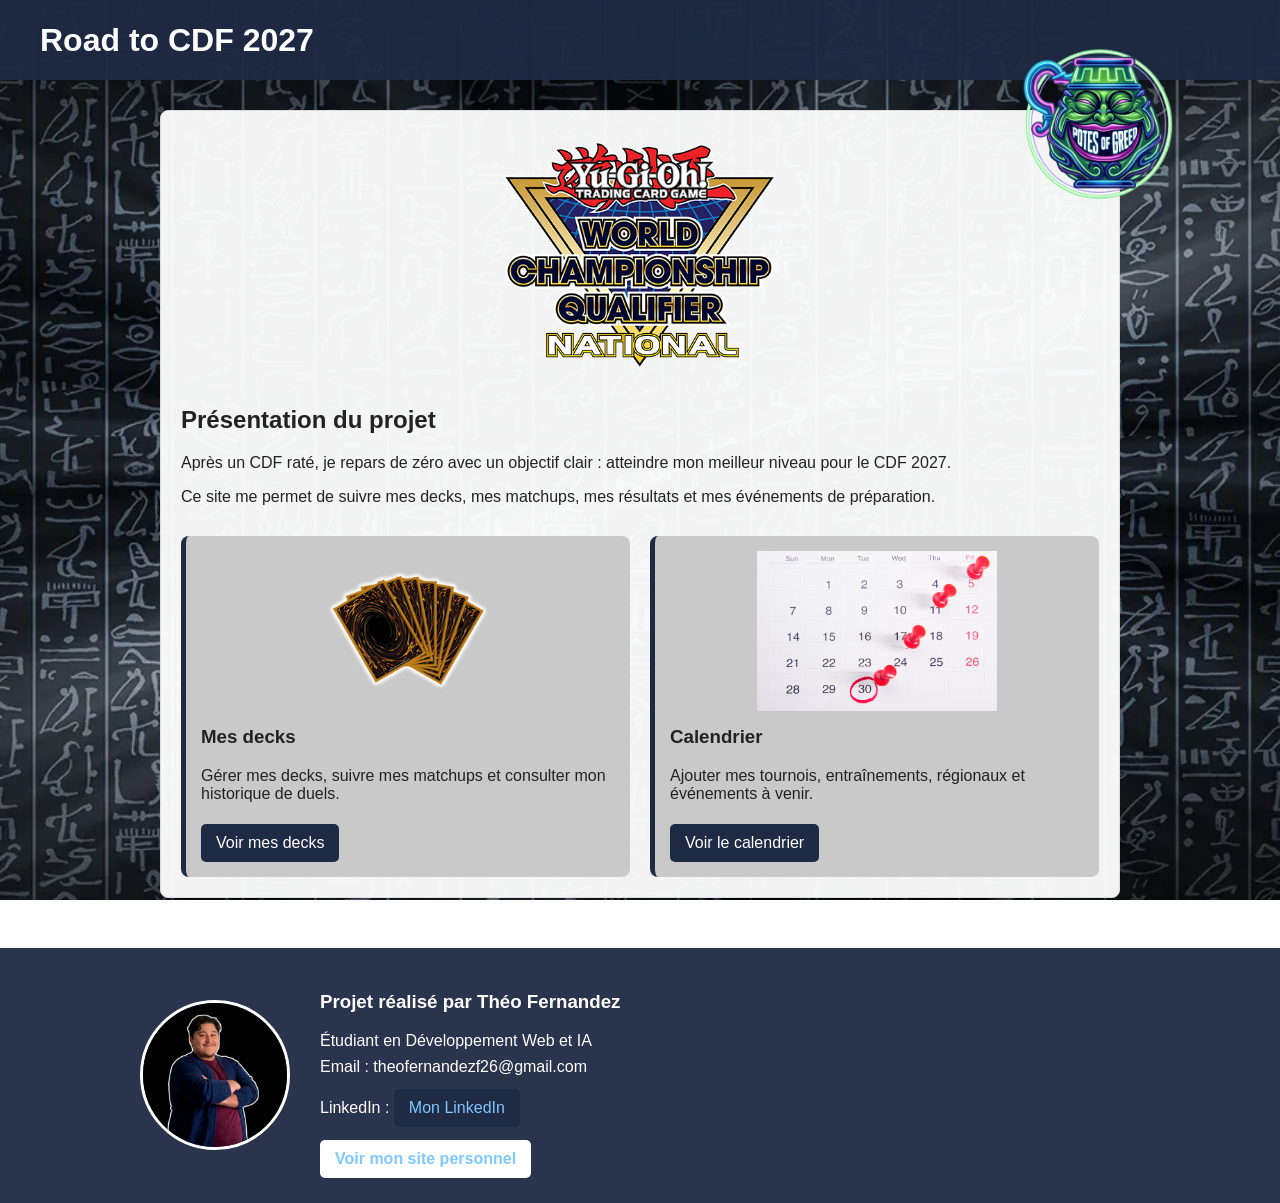
<file: index.html>
<!DOCTYPE html>
<html lang="fr">
<head>
  <meta charset="UTF-8">
  <meta name="viewport" content="width=device-width, initial-scale=1.0">
  <title>Road to CDF 2027</title>
  <link rel="stylesheet" href="css/style.css">
</head>
<body>

<header class="site-header">
  <h1>Road to CDF 2027</h1>

  <img
    src="img/team-logo.png"
    alt="Logo Potes of Greed"
    class="team-logo"
  >
</header>

<main>
  <section>
    <img
      src="img/WCQ-Nationals_430x360.png"
      alt="Logo World Championship Qualifier National Yu-Gi-Oh!"
      class="index-logo"
    >

    <h2>Présentation du projet</h2>

    <p>
      Après un CDF raté, je repars de zéro avec un objectif clair :
      atteindre mon meilleur niveau pour le CDF 2027.
    </p>

    <p>
      Ce site me permet de suivre mes decks, mes matchups, mes résultats
      et mes événements de préparation.
    </p>

    <div class="home-cards">
      <article class="home-card">
        <img src="img/deck.png" alt="Image pour la page decks">

        <div class="home-card-content">
          <h3>Mes decks</h3>
          <p>
            Gérer mes decks, suivre mes matchups et consulter mon historique de duels.
          </p>
          <a href="roadmap.html">Voir mes decks</a>
        </div>
      </article>

      <article class="home-card">
        <img src="img/calendrier.avif" alt="Image pour le calendrier">

        <div class="home-card-content">
          <h3>Calendrier</h3>
          <p>
            Ajouter mes tournois, entraînements, régionaux et événements à venir.
          </p>
          <a href="events.html">Voir le calendrier</a>
        </div>
      </article>
    </div>
  </section>
</main>

<footer>
  <div class="footer-content">
    <img
      src="img/theo.png"
      alt="Photo de Théo Fernandez"
      class="profile-picture"
    >

    <div class="footer-info">
      <h3>Projet réalisé par Théo Fernandez</h3>
      <p>Étudiant en Développement Web et IA</p>
      <p>Email : theofernandezf26@gmail.com</p>
      <p>LinkedIn : <a href="https://www.linkedin.com/in/theofnz26" target="_blank" rel="noopener noreferrer">Mon LinkedIn</a></p>
      <a href="https://theofnz26.github.io/mon-site-vitrine/" target="_blank" rel="noopener noreferrer" class="portfolio-button">
        Voir mon site personnel
      </a>
    </div>
  </div>

</footer>

</body>
</html>
</file>
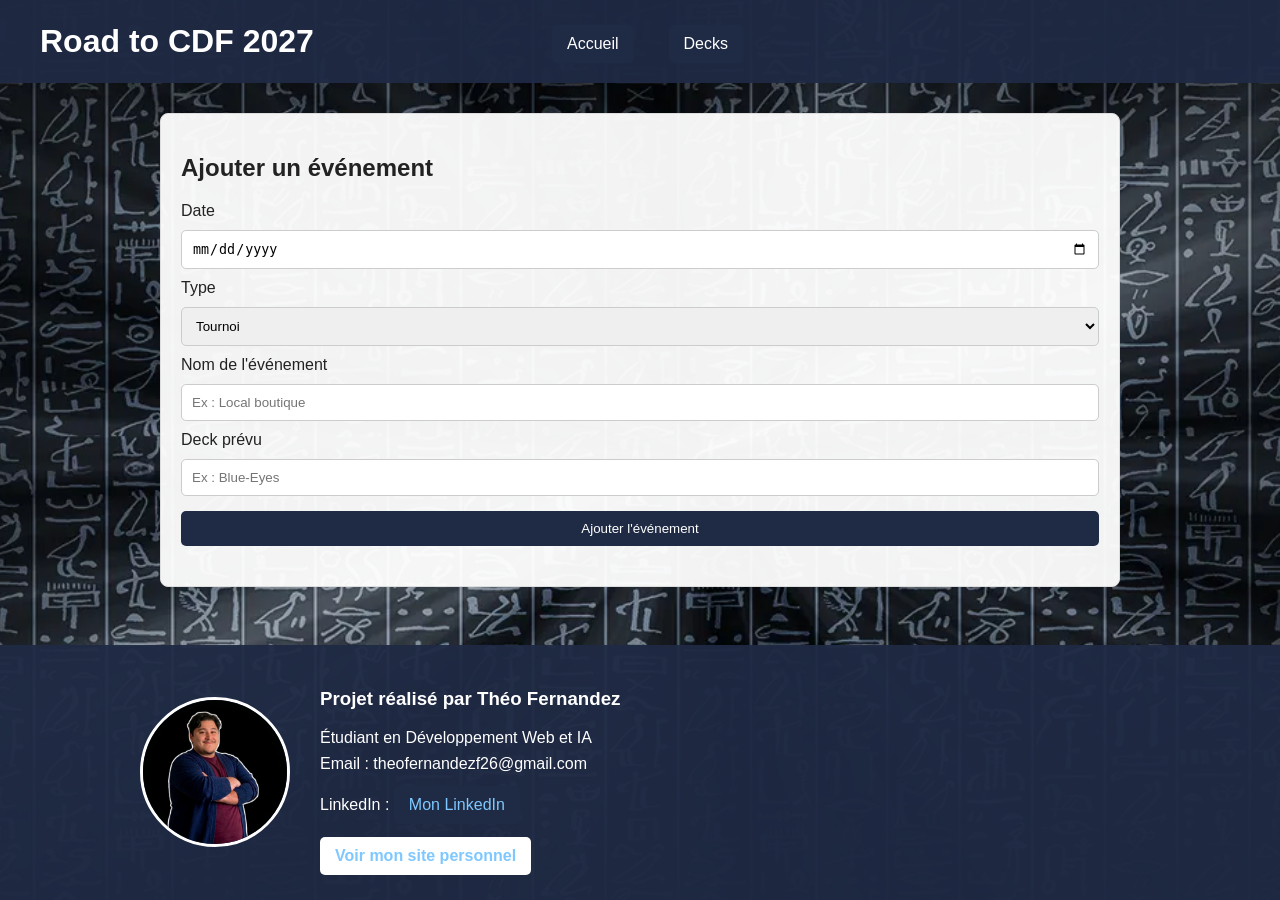
<file: events.html>
<!DOCTYPE html>
<html lang="fr">
<head>
  <meta charset="UTF-8">
  <meta name="viewport" content="width=device-width, initial-scale=1.0">
  <title>Road to CDF 2027 - Calendrier</title>
  <link rel="stylesheet" href="css/style.css">
</head>
<body>

<header class="site-header">
  <h1>Road to CDF 2027</h1>

  <nav>
    <a href="index.html">Accueil</a>
    <a href="roadmap.html">Decks</a>
  </nav>
</header>

<main>
  <section>
    <h2>Ajouter un événement</h2>

    <form id="eventForm">
      <label for="eventDate">Date</label>
      <input type="date" id="eventDate">

      <label for="eventType">Type</label>
      <select id="eventType">
        <option value="Tournoi">Tournoi</option>
        <option value="Entraînement">Entraînement</option>
        <option value="Régional">Régional</option>
        <option value="Autre">Autre</option>
      </select>

      <label for="eventName">Nom de l'événement</label>
      <input type="text" id="eventName" placeholder="Ex : Local boutique">

      <label for="eventDeck">Deck prévu</label>
      <input type="text" id="eventDeck" placeholder="Ex : Blue-Eyes">

      <button type="submit">Ajouter l'événement</button>
    </form>

    <div id="eventList"></div>
  </section>
</main>

<footer>
  <div class="footer-content">
    <img src="img/theo.png" alt="Photo de Théo Fernandez" class="profile-picture">

  <div class="footer-info">
      <h3>Projet réalisé par Théo Fernandez</h3>
      <p>Étudiant en Développement Web et IA</p>
      <p>Email : theofernandezf26@gmail.com</p>
      <p>LinkedIn : <a href="https://www.linkedin.com/in/theofnz26" target="_blank" rel="noopener noreferrer">Mon LinkedIn</a></p>
      <a href="https://theofnz26.github.io/mon-site-vitrine/" target="_blank" rel="noopener noreferrer" class="portfolio-button">
        Voir mon site personnel
      </a>
    </div>
  </div>
</footer>

<script src="js/script.js"></script>
</body>
</html>
</file>
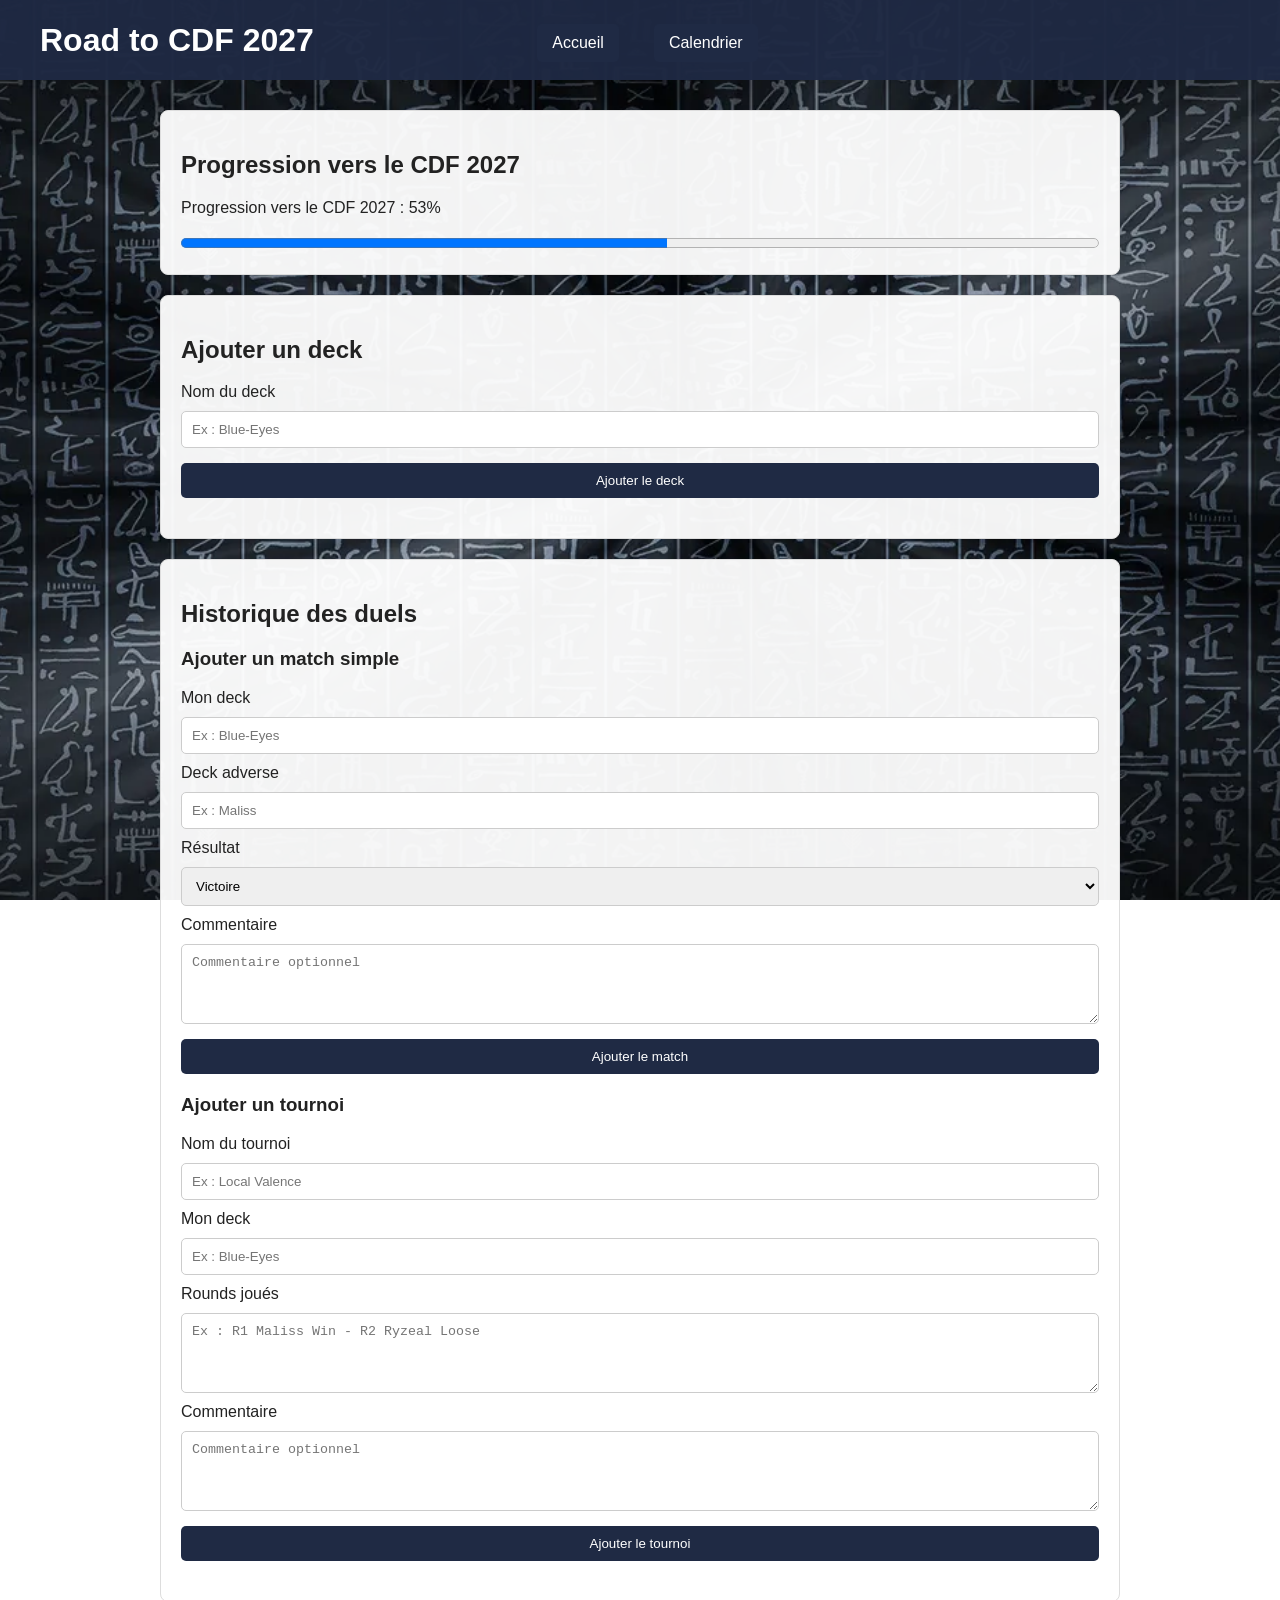
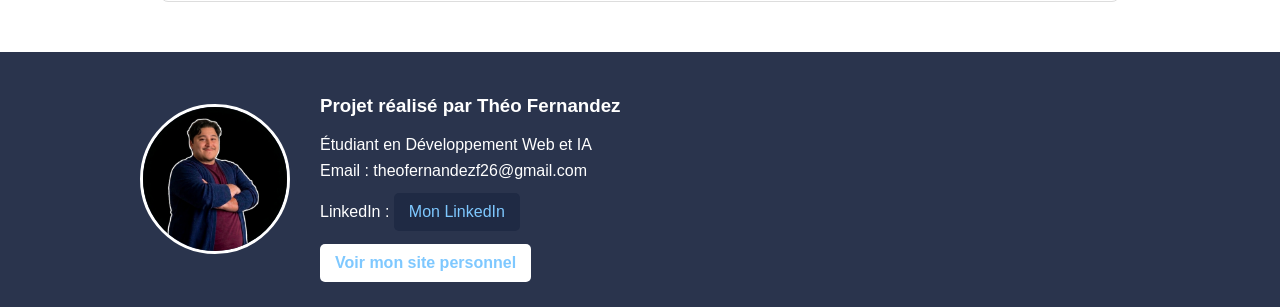
<file: roadmap.html>
<!DOCTYPE html>
<html lang="fr">
<head>
  <meta charset="UTF-8">
  <meta name="viewport" content="width=device-width, initial-scale=1.0">
  <title>Road to CDF 2027 - Decks</title>
  <link rel="stylesheet" href="css/style.css">
</head>
<body>

<header class="site-header">
  <h1>Road to CDF 2027</h1>

  <nav>
    <a href="index.html">Accueil</a>
    <a href="events.html">Calendrier</a>
  </nav>

</header>

<main>
  <section>
    <h2>Progression vers le CDF 2027</h2>
    <p id="cdfText">Calcul en cours...</p>
    <progress id="cdfBar" value="0" max="100"></progress>
  </section>

  <section>
    <h2>Ajouter un deck</h2>
    <form id="deckForm">
      <label for="deckName">Nom du deck</label>
      <input type="text" id="deckName" placeholder="Ex : Blue-Eyes">
      <button type="submit">Ajouter le deck</button>
    </form>
    <div id="deckList"></div>
  </section>

  <section>
    <h2>Historique des duels</h2>

    <h3>Ajouter un match simple</h3>
    <form id="simpleMatchForm">
      <label for="simpleMyDeck">Mon deck</label>
      <input type="text" id="simpleMyDeck" placeholder="Ex : Blue-Eyes">

      <label for="simpleOpponentDeck">Deck adverse</label>
      <input type="text" id="simpleOpponentDeck" placeholder="Ex : Maliss">

      <label for="simpleResult">Résultat</label>
      <select id="simpleResult">
        <option value="Victoire">Victoire</option>
        <option value="Défaite">Défaite</option>
      </select>

      <label for="simpleComment">Commentaire</label>
      <textarea id="simpleComment" placeholder="Commentaire optionnel"></textarea>

      <button type="submit">Ajouter le match</button>
    </form>

    <h3>Ajouter un tournoi</h3>
    <form id="tournamentForm">
      <label for="tournamentName">Nom du tournoi</label>
      <input type="text" id="tournamentName" placeholder="Ex : Local Valence">

      <label for="tournamentDeck">Mon deck</label>
      <input type="text" id="tournamentDeck" placeholder="Ex : Blue-Eyes">

      <label for="tournamentRounds">Rounds joués</label>
      <textarea id="tournamentRounds" placeholder="Ex : R1 Maliss Win - R2 Ryzeal Loose"></textarea>

      <label for="tournamentComment">Commentaire</label>
      <textarea id="tournamentComment" placeholder="Commentaire optionnel"></textarea>

      <button type="submit">Ajouter le tournoi</button>
    </form>

    <div id="historyList"></div>
  </section>
</main>

<footer>
  <div class="footer-content">
    <img src="img/theo.png" alt="Photo de Théo Fernandez" class="profile-picture">

    <div class="footer-info">
      <h3>Projet réalisé par Théo Fernandez</h3>
      <p>Étudiant en Développement Web et IA</p>
      <p>Email : theofernandezf26@gmail.com</p>
      <p>LinkedIn : <a href="https://www.linkedin.com/in/theofnz26" target="_blank" rel="noopener noreferrer">Mon LinkedIn</a></p>
      <a href="https://theofnz26.github.io/mon-site-vitrine/" target="_blank" rel="noopener noreferrer" class="portfolio-button">
        Voir mon site personnel
      </a>
    </div>
  </div>
</footer>

<script src="js/script.js"></script>
</body>
</html>
</file>
<file: css/style.css>
*,
*::before,
*::after {
  box-sizing: border-box;
}

html,
body {
  height: 100%;
}

body {
  margin: 0;
  font-family: Arial, sans-serif;
  background-image: url("../img/WCQ-hero-banner.webp");
  background-size: cover;
  background-position: center;
  background-attachment: fixed;
  color: #222;
  display: flex;
  flex-direction: column;
  min-height: 100vh;
}

.site-header {
  position: relative;
  background-color: rgba(31, 42, 68, 0.95);
  color: white;
  padding: 20px 40px;
  min-height: 80px;

  display: flex;
  align-items: center;
  justify-content: center;
}

.site-header h1 {
  position: absolute;
  left: 40px;
  margin: 0;
}

nav a {
  color: white;
  margin-left: 15px;
  text-decoration: none;
}

nav a:hover {
  text-decoration: underline;
}

nav {
  display: flex;
  justify-content: center;
  gap: 20px;
}

.team-logo {
  position: absolute;
  right: 70px;
  top: 15px;

  width: 220px;
  height: 220px;
  object-fit: contain;

  z-index: 20;
  pointer-events: none;
}

main {
  max-width: 1000px;
  width: 100%;
  margin: auto;
  padding: 30px 20px;
  flex: 1;
}

section {
  background-color: rgba(255, 255, 255, 0.95);
  padding: 20px;
  margin-bottom: 20px;
  border-radius: 8px;
  border: 1px solid #ddd;
}

.index-logo {
  display: block;
  max-width: 300px;
  width: 100%;
  margin: 0 auto 25px;
}

a,
button {
  background-color: #1f2a44;
  color: white;
  border: none;
  padding: 10px 15px;
  text-decoration: none;
  border-radius: 5px;
  cursor: pointer;
  display: inline-block;
  margin-top: 5px;
}

button:hover,
a:hover {
  background-color: #33466f;
}

.home-cards {
  display: flex;
  gap: 20px;
  margin-top: 30px;
}

.home-card {
  flex: 1;
  background-color: #c9c9c9;
  border-left: 5px solid #1f2a44;
  border-radius: 8px;
  padding: 15px;
}

.home-card img {
  display: block;
  width: 100%;
  max-width: 250px;
  height: 160px;
  object-fit: contain;
  margin: 0 auto 15px auto;
}

.home-card-content h3 {
  margin-top: 0;
}

form {
  display: flex;
  flex-direction: column;
  gap: 10px;
  margin-bottom: 20px;
}

input,
select,
textarea {
  padding: 10px;
  border: 1px solid #ccc;
  border-radius: 5px;
}

textarea {
  min-height: 80px;
}

progress {
  width: 100%;
  height: 20px;
}

.card,
.deck-card,
.event-card {
  background-color: #f9f9f9;
  border-left: 5px solid #1f2a44;
  padding: 15px;
  margin-top: 15px;
  border-radius: 5px;
}

.green {
  background-color: #d4edda;
  color: #155724;
  padding: 10px;
  border-radius: 5px;
}

.red {
  background-color: #f8d7da;
  color: #721c24;
  padding: 10px;
  border-radius: 5px;
}

footer {
  background-color: rgba(31, 42, 68, 0.95);
  color: white;
  padding: 25px;
  margin-top: auto;
}

.footer-content {
  max-width: 1000px;
  margin: auto;
  display: flex;
  align-items: center;
  gap: 30px;
}

.profile-picture {
  width: 150px;
  height: 150px;
  border-radius: 50%;
  object-fit: cover;
  flex-shrink: 0;
  border: 3px solid white;
}

.footer-info {
  flex: 1;
}

.footer-info p {
  margin: 8px 0;
}

.footer-info a {
  color: #7ec8ff;
}

.portfolio-button {
  background-color: white;
  color: #1f2a44;
  font-weight: bold;
}

@media screen and (max-width: 700px) {
  /* Sur mobile (surtout iOS Safari), background-attachment: fixed
     provoque des bugs d'affichage : on repasse en scroll. */
  body {
    background-attachment: scroll;
  }

  .site-header {
    flex-direction: column;
    padding: 20px;
    min-height: auto;
  }

  .site-header h1 {
    position: static;
    text-align: center;
  }

  nav {
    margin-top: 10px;
    flex-direction: column;
    gap: 10px;
  }

 .team-logo {
    position: static;
    width: 100px;
    height: 100px;
    margin-top: 10px;
  }

  /* Les cartes de l'index passent en colonne et se centrent */
  .home-cards {
    flex-direction: column;
  }

  .home-card {
    text-align: center;
  }

  /* Le footer passe en colonne et se centre */
  .footer-content {
    flex-direction: column;
    text-align: center;
    gap: 15px;
  }
}
</file>
